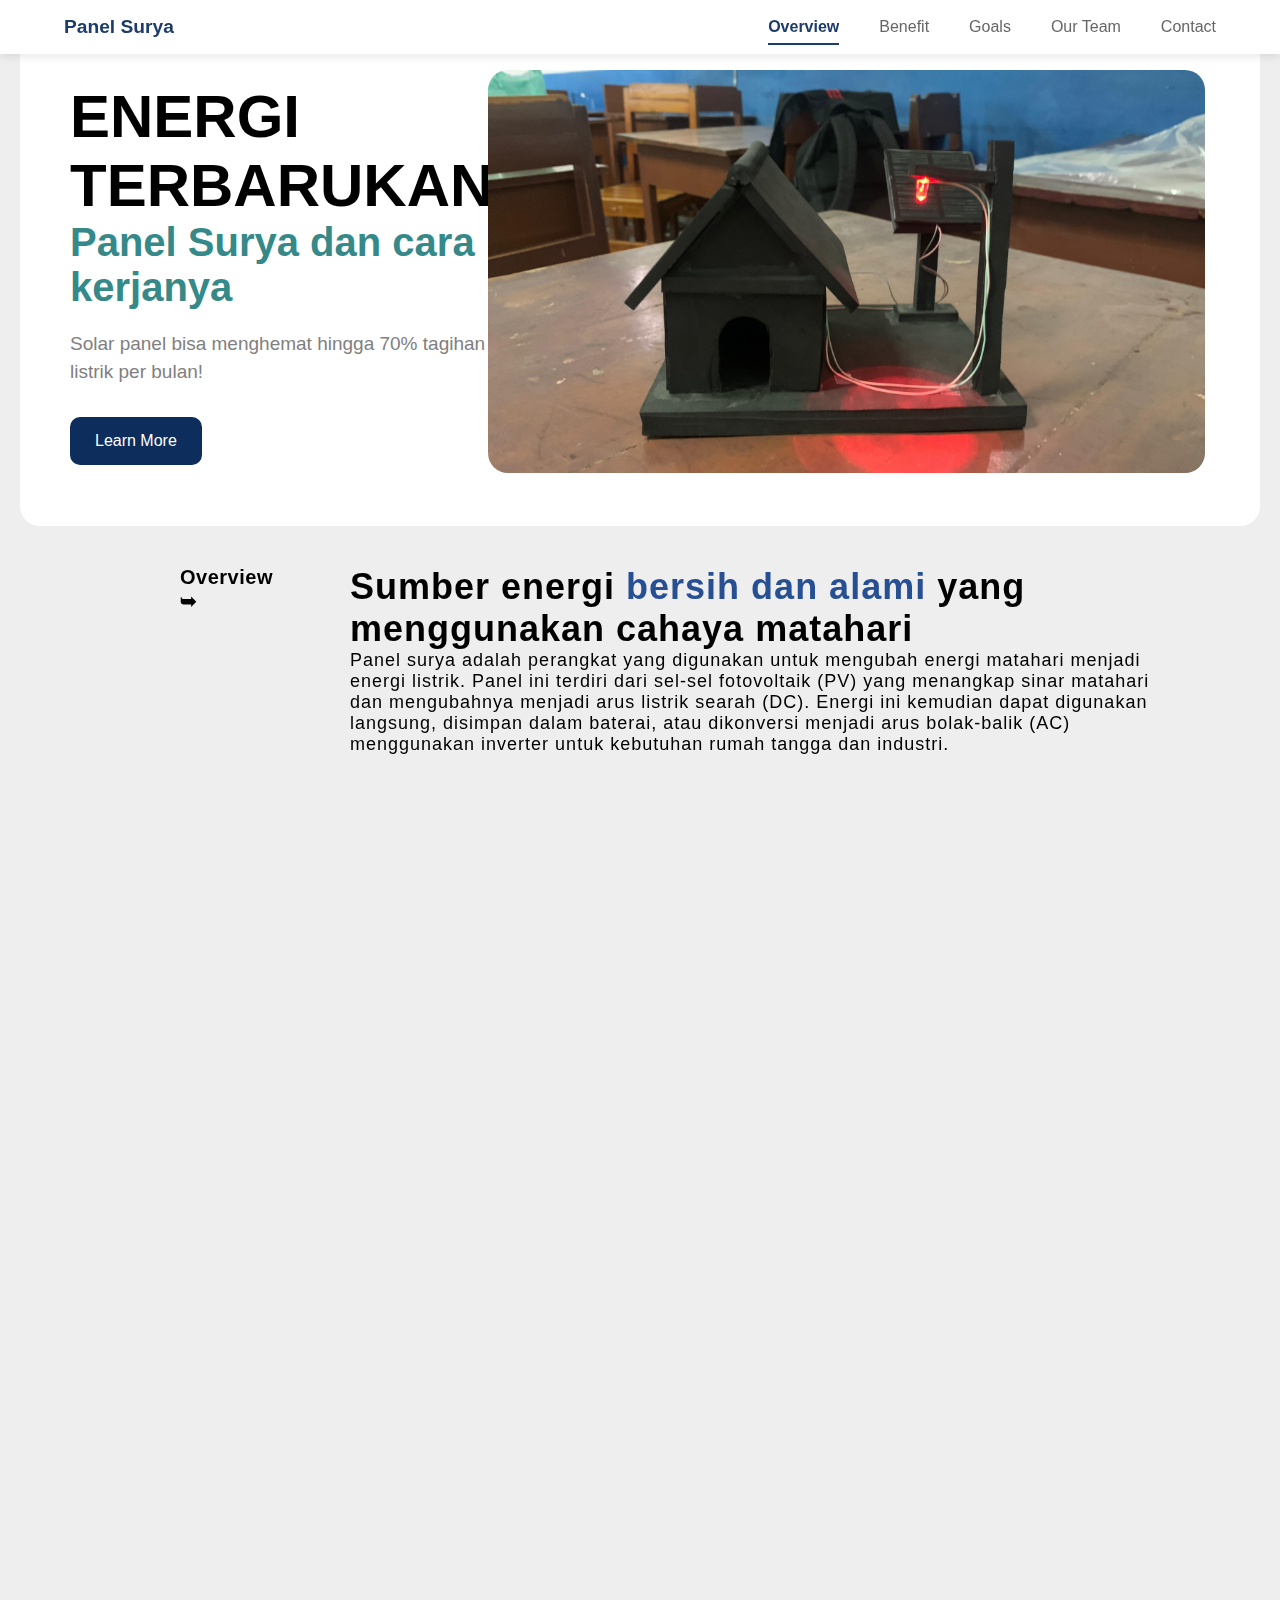
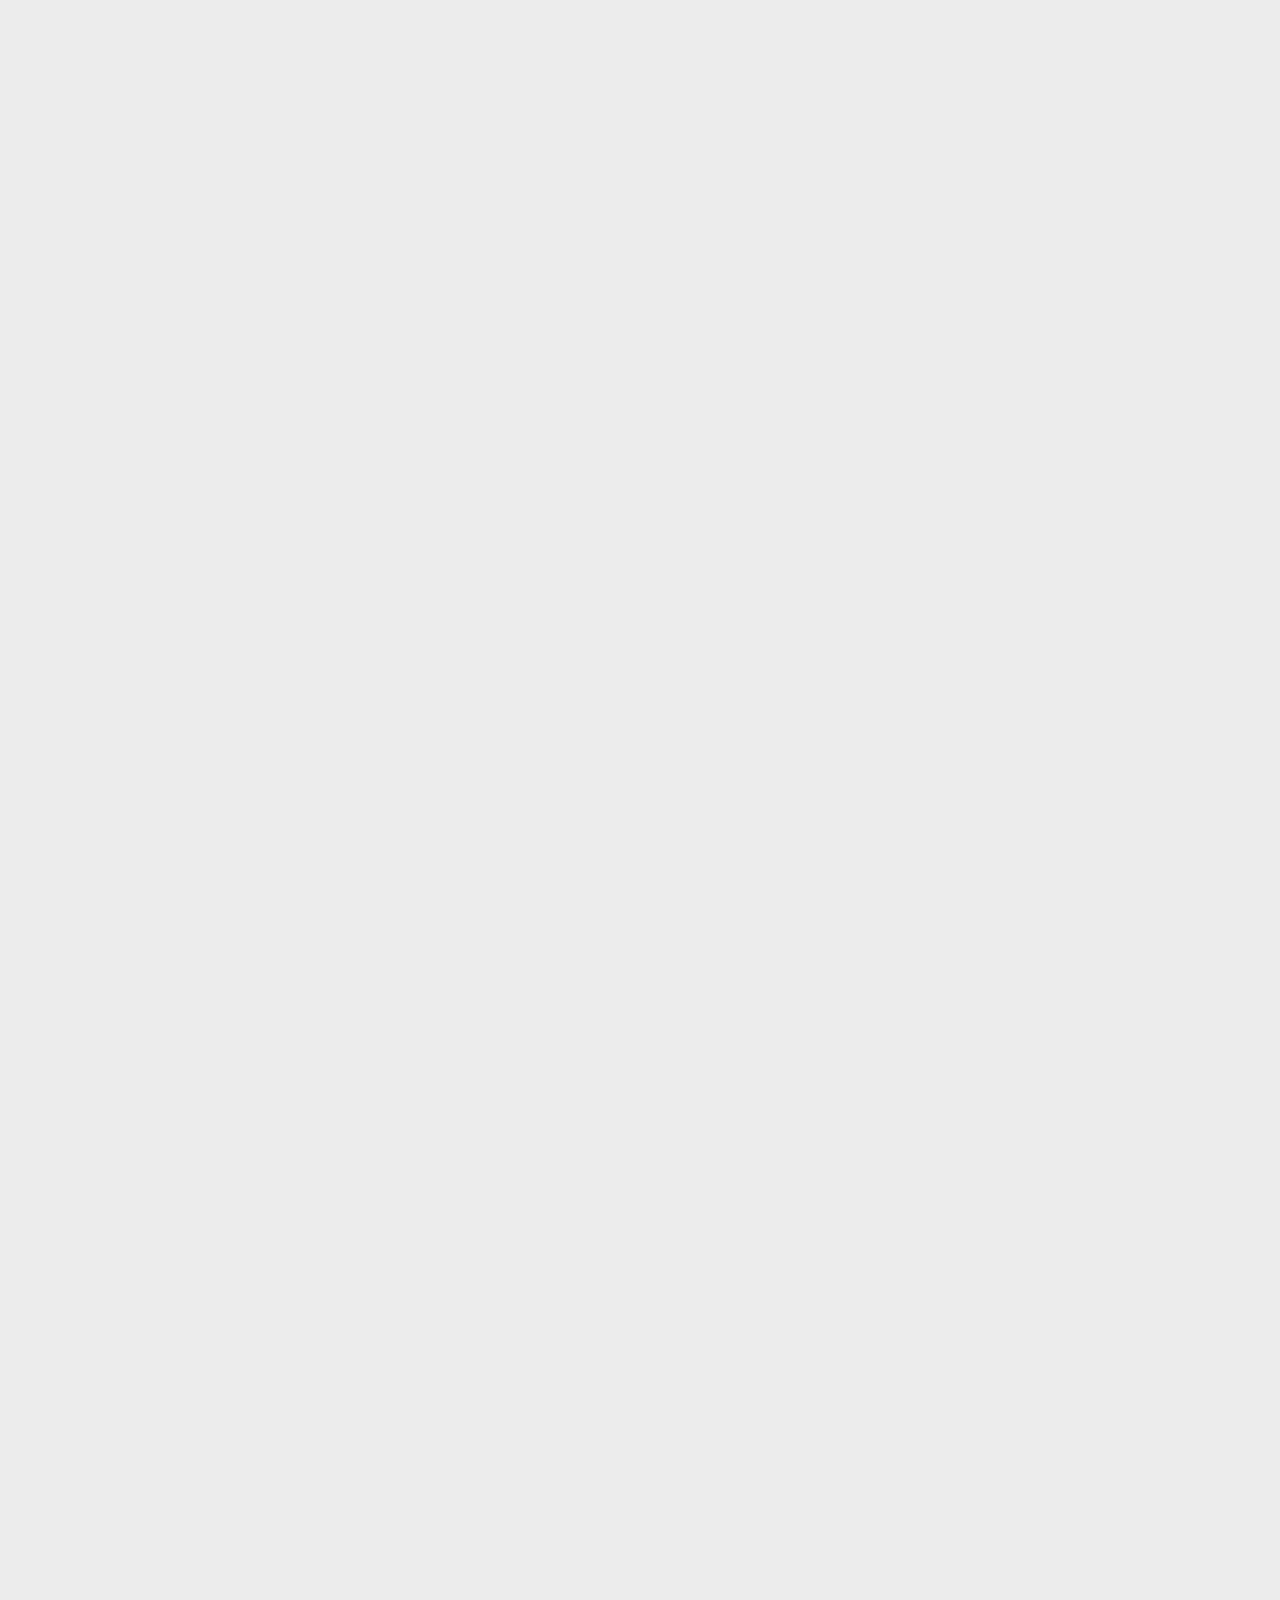
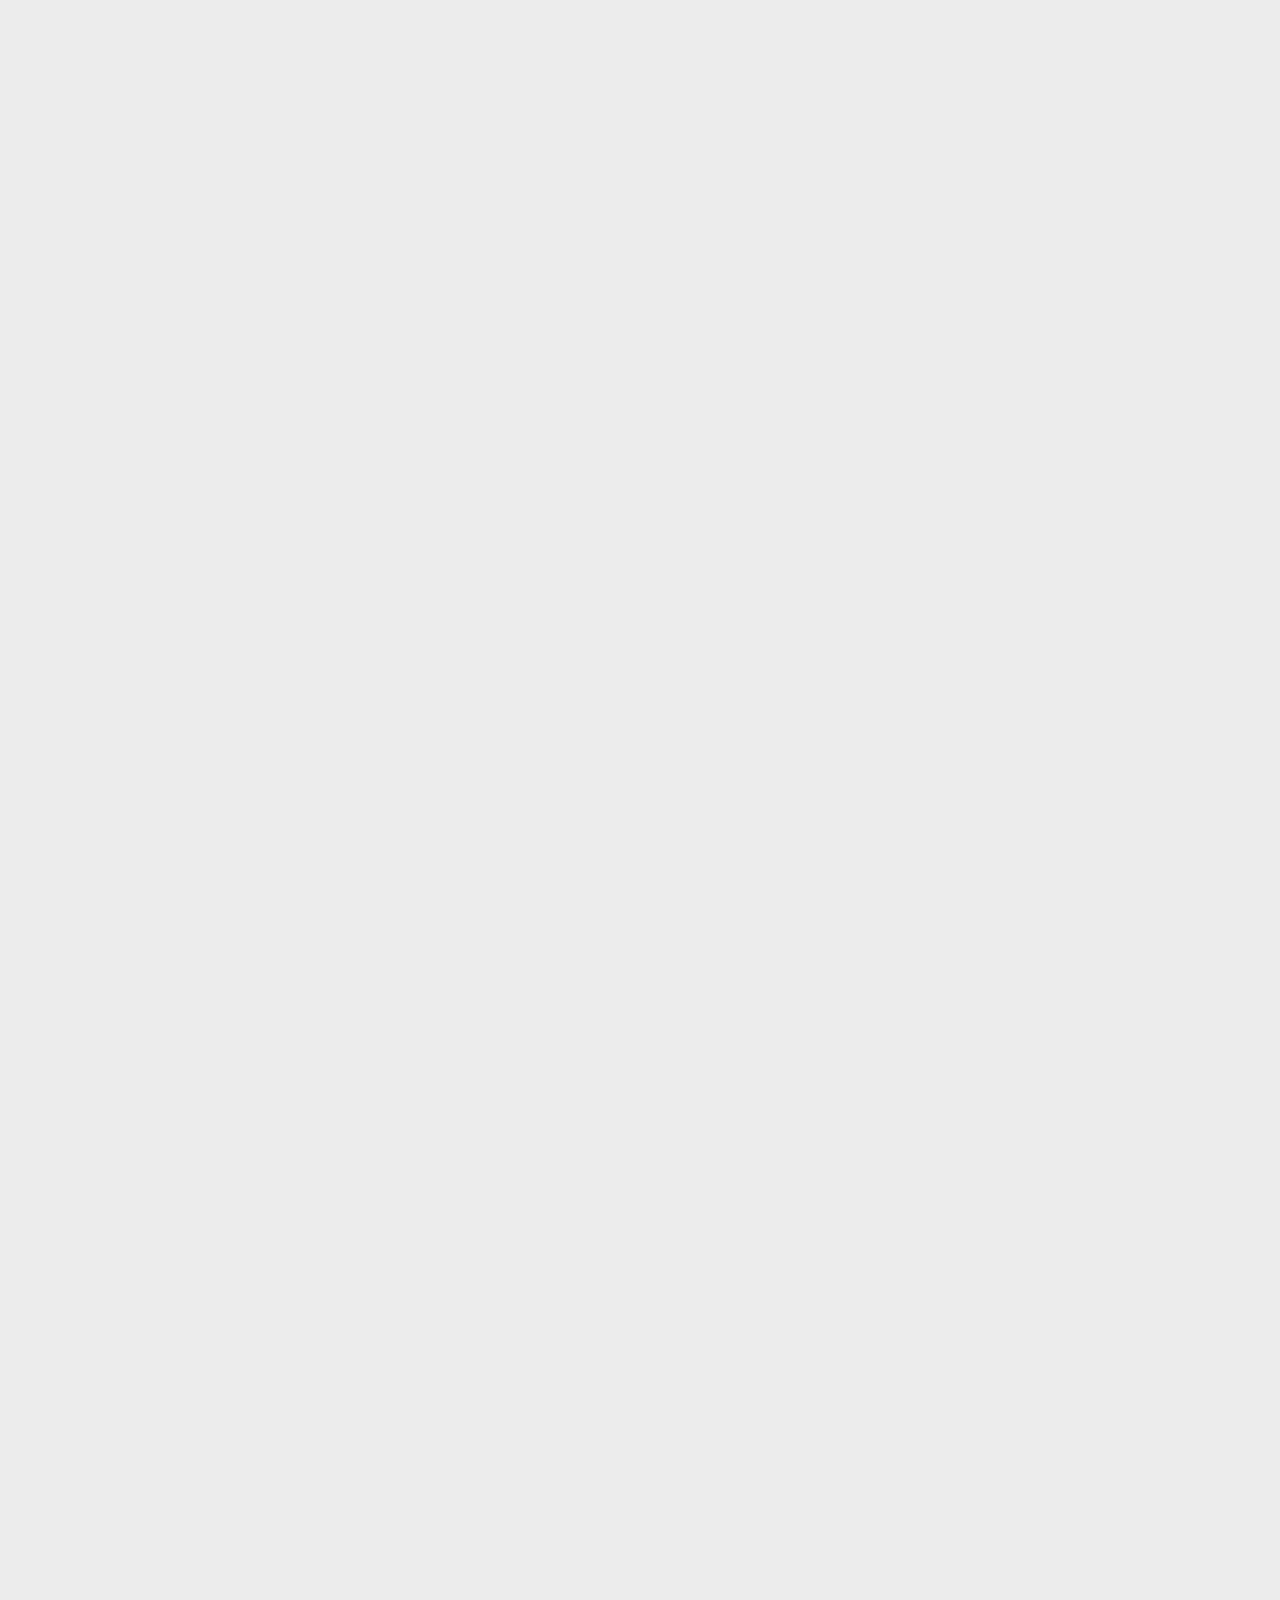
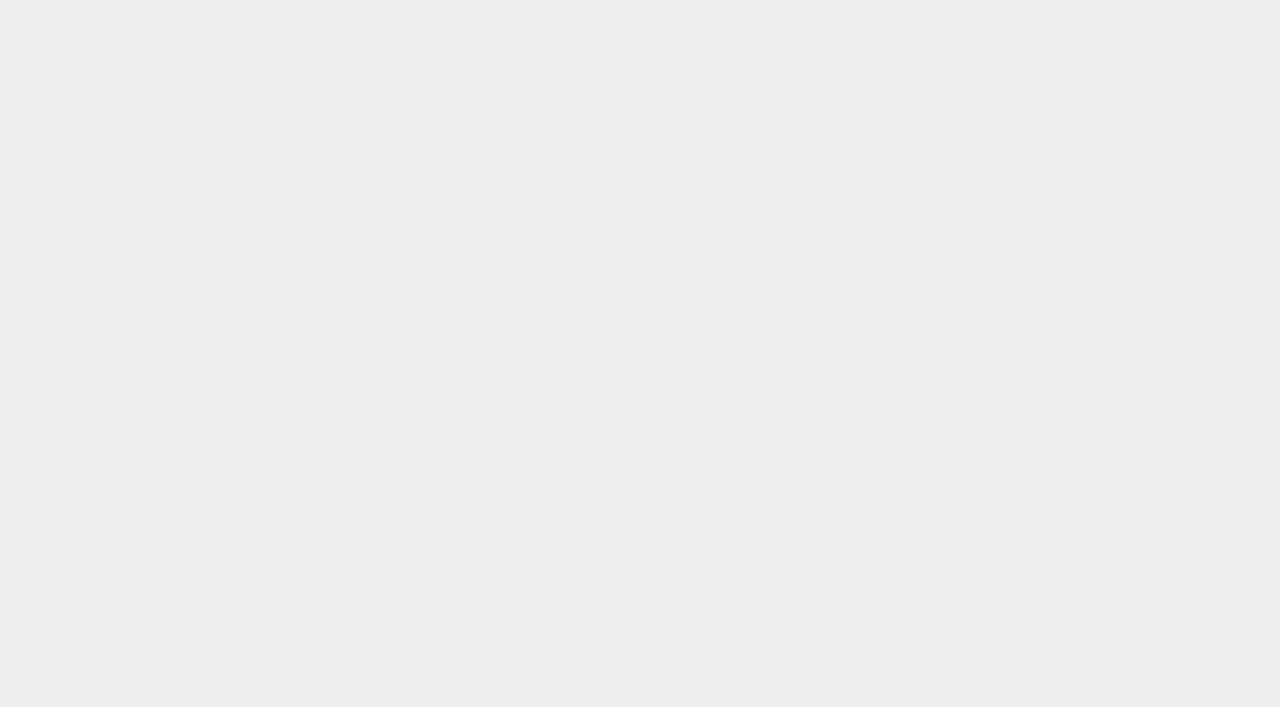
<file: index.html>
<!DOCTYPE html>
<html lang="en">
<head>
    <meta charset="UTF-8">
    <title>Kuliah</title>
    <link rel="stylesheet" href="style.css">
    <link rel="stylesheet" href="styles2.css">
    <link rel="stylesheet" href="https://cdn.jsdelivr.net/npm/swiper@11/swiper-bundle.min.css" />
    <link rel="stylesheet" href="https://cdn.jsdelivr.net/npm/bootstrap-icons/font/bootstrap-icons.css" />
  </head>
<body>
  <div class="hero-fade"></div>
  <nav class="navbar">
      <div class="logo">Panel Surya</div>
      <ul class="nav-links">
          <li class="active"><a href="#overview">Overview</a></li>
          <li><a href="#benefit">Benefit</a></li>
          <li><a href="#goals">Goals</a></li>
          <li><a href="#team">Our Team</a></li>
          <li><a href="#contact">Contact</a></li>
      </ul>
      <div class="menu-icon">☰</div>
  </nav>
    <section class="hero fade" id="hero">
        <div class="hero-text">
            <h1>ENERGI TERBARUKAN</h1>
            <h2>Panel Surya dan cara kerjanya</h2>
            <p>Solar panel bisa menghemat hingga 70% tagihan listrik per bulan!</p>
            <a href="learn.html">
                <button>Learn More</button>
            </a>
        </div>
        <div class="hero-image" data-tilt>
          <img src="d1e01598-2ad8-4a92-a1aa-7f56740e9d84.jpg" alt="">
        </div>

        
    </section>
    <section class="Overview fade" id="overview">
      <div class="overview-container">
        <div class="sidebar">
          <p class="section-title">Overview ➥</p>
        </div>
        <div class="description">
          <h1>
            Sumber energi <span class="highlight">bersih dan alami</span> yang menggunakan cahaya matahari
          </h1>
          <p>
            Panel surya adalah perangkat yang digunakan untuk mengubah energi matahari menjadi energi listrik. Panel ini
            terdiri dari sel-sel fotovoltaik (PV) yang menangkap sinar matahari dan mengubahnya menjadi arus listrik searah (DC).
            Energi ini kemudian dapat digunakan langsung, disimpan dalam baterai, atau dikonversi menjadi arus bolak-balik (AC)
            menggunakan inverter untuk kebutuhan rumah tangga dan industri.
          </p>
          </div>
        </div>
      </div>
    </section>
    <h1 class="arrow-text fade">Click "Watch on Youtube"</h1>
<div class="arrow-container fade">
  <div class="arrow-down"></div>

</div>
<section class="video fade">
  <div class="video-container">
    <iframe
      width="100%"
      height="500"
      src="https://www.youtube.com/embed/U0t9C6HiWms?autoplay=0&mute=0&controls=1"
      title="YouTube video player"
      frameborder="0"
      allow="accelerometer; autoplay; clipboard-write; encrypted-media; gyroscope; picture-in-picture; web-share"
      allowfullscreen>
    </iframe>
  </div>
</section>
    <div class="swiper mySwiper fade">
      <div class="swiper-wrapper">
        <div class="swiper-slide">
          <img src="4.jpg" />
        </div>
        <div class="swiper-slide">
          <img src="3.jpg" />
        </div>
        <div class="swiper-slide">
          <img src="5.jpg" />
        </div>  
      </div>
      <div class="swiper-pagination"></div>
    </div>
    
    <section class="image-left fade" id="benefit">
      <div class="goals-container">
      <div class="goals">
        <div class="desc">
          <h1>Manfaat <span class="goals-highlight">Panel Surya</span> Sebagai Sumber Energi ⤵</h1>
          <h1>1. Ramah Lingkungan <span class="goals-txt">tidak menghasilkan emisi gas rumah kaca dikanrenakan menggunakan sumber energi terbarukan (matahari)</span></h1>
          <h1>2. Hemat Listrik <span class="goals-txt">bisa mengurangi tagihan listrik secara besar dan bisa lebih menjadi investasi dalam waktu panjang </span></h1>
          <h1>3.<span class="sumber-highlight">  Sumber Terbarukan </span> <span class="goals-txt">sumber energi panel surya (matahari) tersedia setiap pagi hari dan tidak akan habis</span></h1>
          <h1>4. Praktis dan Mudah Dipakai <span class="goals-txt">mudah dipasang dan digunakan. Cocok untuk daerah yang terpencil dan tidak ada PLN</span></h1>
          <h1>5. Perawatan Rendah <span class="goals-txt"> panel surya hanya perlu dibersihkan secara kala dan juga tidak memiliki bagian yang bergerak jadi minim kerusakan</span></h1>
        </div>
       
      </div>
    </div>
    </section>
    <section class="motive fade" id="goals">
      <div class="motive-container">
        <div class="motive-text">
          <h1>Kenapa kita memilih Panel Surya?</h1>
          <p>1. Mendorong Pemanfaatan Energi Terbarukan <span class="motive-txt">Kami ingin mengangkat pentingnya penggunaan energi alternatif yang ramah lingkungan sebagai solusi dari krisis energi dan pemanasan global.</span></p>
          <p> <span class="sumber-highlight">2. Mengurangi Ketergantungan pada Listrik Konvensional </span><span class="motive-txt">Panel surya dapat menjadi sumber energi mandiri, terutama di daerah yang sulit dijangkau oleh listrik PLN.</span></p>
          <p>3. Meningkatkan Kesadaran Lingkungan <span class="motive-txt">Dengan memilih panel surya, kami ingin mengedukasi masyarakat tentang pentingnya menjaga lingkungan melalui penggunaan energi bersih.</span></p>
          <p><span class="sumber-highlight">4.Relevansi dengan Masa Depan Energi </span> <span class="motive-txt">Panel surya adalah bagian dari solusi energi masa depan yang berkelanjutan, sehingga penting untuk dipahami sejak sekarang.</span></p>
          <p>5. Potensi Ekonomis Jangka Panjang <span class="motive-txt">Teknologi ini tidak hanya ramah lingkungan, tetapi juga berpotensi menghemat biaya listrik dalam jangka panjang. </span></p>
        </div>
      </div>
    </section>
    <section class="team fade" id="team">
      <div class="team-container">
        <h2 class="team-title">Meet the team</h2>
        <div class="team-grid">
            <div class="team-member">
                <img src="77.jpg" alt="Team Member 1">
                <h3>Clarisa Rossmeylinda Putri</h3>
                <p>XI DKV 2</p>
            </div>
            <div class="team-member">
                <img src="33.jpg" alt="Team Member 2">
                <h3>Yaya Matsuo</h3>
                <p>XI DKV 2</p>
            </div>
            <div class="team-member">
                <img src="44.jpg" alt="Team Member 3">
                <h3>Ni Putu Noella Janustya Arindini</h3>
                <p>XI DKV 1</p>
            </div>
            <div class="team-member">
                <img src="88.jpg" alt="Team Member 4">
                <h3>Achmad Syaifullah</h3>
                <p>XI DKV 1</p>
            </div>
            <div class="team-member">
                <img src="66.jpg" alt="Team Member 5">
                <h3>Nabila Nur Rahmalia</h3>
                <p>XI DKV 1</p>
            </div>
            <div class="team-member">
                <img src="22.jpeg" alt="Team Member 6">
                <h3>Ida Bagus Made Adi Jati Pramana</h3>
                <p>XI TKJT</p>
            </div>
            <div class="team-member">
                <img src="11.jpg" alt="Team Member 7">
                <h3>I Gusti Rai Paundrakarna</h3>
                <p>XI TKJT</p>
            </div>
            <div class="team-member">
                <img src="55.jpg" alt="Team Member 8">
                <h3>Wahyu Hidayatullah Pratama Putra</h3>
                <p>XI PPLG 1</p>
            </div>
            <div class="team-member">
                <img src="00.jpg" alt="Team Member 9">
                <h3>I Kadek Farrel Ananta Wijaya</h3>
                <p>XI PPLG 2</p>
            </div>
        </div>
    </div>
</section>
<section class="contact fade" id="contact">
    <div class="contact-container">
        <div class="contact-content">
            <div class="contact-text">
                <h2>Panel surya akan merubah dunia</h2>
                <p>Yuk beralih ke energi surya! Ramah lingkungan, ramah kantong.</p>
                <button class="read-more">Read More ↓</button>
            </div>
            <div class="contact-form">
                <h2>Berikan saran dan rating terhadap website kita!</h2>
                <form>
                    <input type="text" placeholder="Full Name" required>
                    <input type="tel" placeholder="Phone" required>
                    <input type="email" placeholder="Email" required>
                    <div class="rating">
                        <p>Berikan rating untuk presentasi kita tentang panel surya:</p>
                        <div class="stars">
                            <input type="radio" id="star5" name="rating" value="5">
                            <label for="star5">★</label>
                            <input type="radio" id="star4" name="rating" value="4">
                            <label for="star4">★</label>
                            <input type="radio" id="star3" name="rating" value="3">
                            <label for="star3">★</label>
                            <input type="radio" id="star2" name="rating" value="2">
                            <label for="star2">★</label>
                            <input type="radio" id="star1" name="rating" value="1">
                            <label for="star1">★</label>
                        </div>
                    </div>
                    <textarea placeholder="Brief Description of Requirements"></textarea>
                    <button type="submit" class="submit-btn">Request A Call Back →</button> 
                </form>
            </div>
        </div>
    </div>
</section>



    <script src="https://cdn.jsdelivr.net/npm/swiper@11/swiper-bundle.min.js"></script>
    <script>
      var swiper = new Swiper(".mySwiper", {
        effect: "coverflow",
        grabCursor: true,
        centeredSlides: true,
        slidesPerView: "auto",
        coverflowEffect: {
          rotate: 50,
          stretch: 0,
          depth: 100,
          modifier: 1,
          slideShadows: true,
        },
        pagination: {
          el: ".swiper-pagination",
        },
      });
    </script>
    <script type="text/javascript" src="vanilla-tilt.js"></script>
    <script src="fade.js"></script>
    <script>
        document.querySelectorAll('a[href^="#"]').forEach(anchor => {
            anchor.addEventListener('click', function (e) {
                e.preventDefault();
                const target = document.querySelector(this.getAttribute('href'));
                if (target) {
                    target.scrollIntoView({
                        behavior: 'smooth',
                        block: 'start'
                    });
                }
            });
        });
    

    window.addEventListener('scroll', () => {
        let current = '';
        
        sections.forEach(section => {
            const sectionTop = section.offsetTop;
            const sectionHeight = section.clientHeight;
            if (pageYOffset >= sectionTop - 150) {
                current = section.getAttribute('id');
            }
        });

        navLinks.forEach(li => {
            li.classList.remove('active');
            if (li.querySelector('a').getAttribute('href').slice(1) === current) {
                li.classList.add('active');
            }
        });
    });
</script>
<script>
    const menuIcon = document.querySelector('.menu-icon');
    const navLinks = document.querySelector('.nav-links');

    menuIcon.addEventListener('click', () => {
        navLinks.classList.toggle('active');
    });
</script>
</body>

</html>
</file>
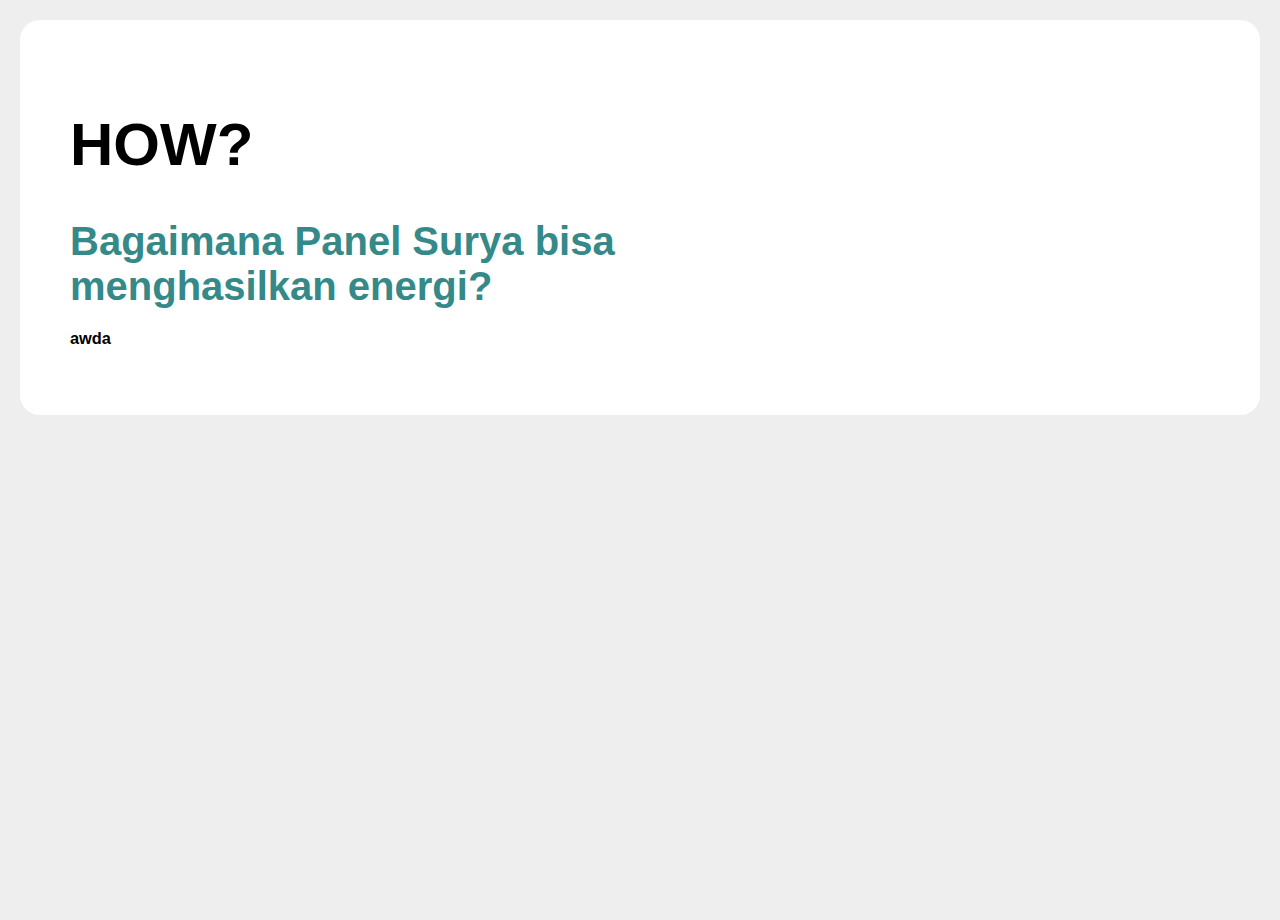
<file: learn.html>
<!DOCTYPE html>
<html lang="en">
<head>
    <meta charset="UTF-8">
    <meta name="viewport" content="width=device-width, initial-scale=1.0">
    <title>Cara Kerja Panel Surya</title>
    <link rel="stylesheet" href="style.css">
</head>
<body>
    <header>
        <section class="hero">
            <div class="hero-text">
                <h1>HOW?</h1>
                <h2>Bagaimana Panel Surya bisa menghasilkan energi?</h2>
                <h3>awda</h3>
            </div>
        </section>
        
    </header>
    
    
</body>
</html>
</file>
<file: style.css>
.contact {
    background: linear-gradient(135deg, #1d3c6b, #274f94);
    padding: 80px 0;
    margin-top: 20px;
    min-height: 100vh;
    color: white;
    position: relative;
    overflow: hidden;
}

.contact::before {
    content: '';
    position: absolute;
    bottom: -50px;
    left: 0;
    width: 100%;
    height: 100px;
    background: white;
    transform: skewY(-3deg);
}

.contact-container {
    max-width: 1200px;
    margin: 0 auto;
    padding: 0 20px;
    position: relative;
}

.contact-content {
    display: flex;
    gap: 50px;
    align-items: center;
}

.contact-text {
    flex: 1;
}

.contact-text h2 {
    font-size: 42px;
    margin-bottom: 20px;
    line-height: 1.2;
}

.contact-text p {
    font-size: 16px;
    margin-bottom: 30px;
    opacity: 0.9;
}

.read-more {
    background: transparent;
    border: 2px solid white;
    color: white;
    padding: 12px 24px;
    border-radius: 5px;
    cursor: pointer;
    transition: all 0.3s ease;
}

.read-more:hover {
    background: white;
    color: #1d3c6b;
}

.contact-form {
    flex: 1;
    background: white;
    padding: 40px;
    border-radius: 10px;
    box-shadow: 0 10px 30px rgba(0,0,0,0.1);
}

.contact-form h2 {
    color: #1d3c6b;
    margin-bottom: 30px;
    font-size: 28px;
}

.form-group {
    margin-bottom: 20px;
}

.contact-form input,
.contact-form textarea {
    width: 100%;
    padding: 12px;
    border: 1px solid #ddd;
    border-radius: 5px;
    font-size: 16px;
    transition: border-color 0.3s ease;
}

.contact-form textarea {
    height: 120px;
    resize: none;
}

.contact-form input:focus,
.contact-form textarea:focus {
    outline: none;
    border-color: #1d3c6b;
}

.submit-btn {
    background: #1d3c6b;
    color: white;
    padding: 15px 30px;
    border: none;
    border-radius: 25px;
    cursor: pointer;
    font-size: 16px;
    transition: background 0.3s ease;
    width: 100%;
}

.submit-btn:hover {
    background: #274f94;
}

/* Responsive Design */
@media (max-width: 1024px) {
    .hero {
        flex-direction: column;
        padding: 30px;
    }

    .hero-text {
        max-width: 100%;
        text-align: center;
        margin-bottom: 30px;
    }

    .hero-text h1 {
        max-width: 100%;
        font-size: 40px;
    }

    .hero-text h2 {
        font-size: 30px;
    }

    .overview-container {
        flex-direction: column;
        padding: 20px;
    }

    .sidebar {
        width: 100%;
        margin-bottom: 20px;
    }

    .description {
        margin-left: 0;
        max-width: 100%;
    }

    .goals-container {
        flex-direction: column;
        align-items: center;
    }

    .goals {
        margin-left: 0;
        margin-top: 30px;
        padding: 0 20px;
    }
}

@media (max-width: 768px) {
    .navbar {
        padding: 15px;
    }

    .nav-links {
        display: none;
        position: absolute;
        top: 70px;
        left: 0;
        width: 100%;
        background: white;
        flex-direction: column;
        padding: 20px 0;
        box-shadow: 0 2px 5px rgba(0,0,0,0.1);
    }

    .nav-links.active {
        display: flex;
    }

    .nav-links li {
        margin: 10px 0;
    }

    .menu-icon {
        display: block;
    }

    .hero-text h1 {
        font-size: 32px;
    }

    .hero-text h2 {
        font-size: 24px;
    }

    .team-grid {
        grid-template-columns: 1fr;
        gap: 20px;
    }

    .contact-content {
        flex-direction: column;
    }

    .contact-text, .contact-form {
        width: 100%;
        padding: 20px;
    }
}

@media (max-width: 480px) {
    .hero-text h1 {
        font-size: 28px;
    }

    .hero-text h2 {
        font-size: 20px;
    }

    .section-title {
        margin-left: 0;
        text-align: center;
    }

    .goals h1 {
        font-size: 24px;
    }

    .motive-text h1 {
        font-size: 24px;
    }

    .contact-text h2 {
        font-size: 24px;
    }
}
.nav-link a:hover {
    color: #f0a500;
}

.home-link   {
    margin-left: 10%;
}

.about-link {
    margin-left: auto;
}

.Services-link {
    margin-left: auto;
}
.Contact-link {
    margin-left: auto;
}
/* MENU ICON */
.menu-icon{
    display: none;
    font-size: 24px;
}

/* HERO */
.hero  {
    display: flex;
    align-items: center;
    justify-items: space-between;
    padding: 50px;
    margin: 20px;
    background: white;
    border-radius: 20px;
}

.hero-text {
    max-width: 50%;

}

.hero-text h1 {
    max-width: 50%;
    color: rgb(0, 0, 0);
    font-size: 60px;
}

.hero-text h2 {
color: rgb(53, 137, 137);
font-size: 40px;
margin-bottom: 20px;
}

.hero-text p{
    color: gray;
    font-size: 19px;
    margin-bottom: 30px;
    line-height: 1.5;
}

.hero-text button{
    background-color: #0d2d5c;
    color: white;
    border: none;
    padding: 15px 25px;
    border-radius: 10px;
    font-size: 16px;
    cursor: pointer;
    transition: background 0.3s;
}

.hero-text button:hover {
    background-color: #274f94;

}

.hero-image img{
    width: 100%;
    height: auto;
    border-radius: 20px;
    margin-left: -5px;
    
}


.Overview {
    padding-top: 100px; 
    margin-top: -80px; 
    display: flex;
    align-items: flex-start;
}

.sidebar{
    width: 150px;
    
}


.section-title{
    margin-left: 180px;
    font-weight: bold;
    font-size: 20px;
    margin-bottom: 20px;
    letter-spacing: 0.5px;
}

.h1{
    font-size: 2rem;
    font-weight: 800;
    
}
.highlight{
    color: #274f94;
}
.description{
    margin-left: 200px;
    max-width: 800px;
    font-size: 18px;
    letter-spacing: 1px;
    margin-bottom: 80px;
}

.overview-container {
    max-width: 100%;
    display: flex;
    align-items: flex-start;
    
  }

  .goals{
    margin-top: 10%;
    margin-left: 20%;
  }
    .solar-image{
        width: 10px;
        flex: 1;
        background-image: url(https://encrypted-tbn0.gstatic.com/images?q=tbn:ANd9GcQj3HxP-FvO5Md4ovNSSzI86E5CoYtZgbH98Q&s);
        background-size: cover;
        background-position: center;
    }
    html,
    body {
      position: relative;
      height: 100%;
    }

    body {
      background: #eee;
      font-family: Helvetica Neue, Helvetica, Arial, sans-serif;
      font-size: 14px;
      color: #000;
      margin: 0;
      padding: 0;
    }

    .swiper {
    width: 100%;
    padding: 50px 0;
}

.swiper-wrapper {
    align-items: center;
}

.swiper-slide {
    width: 100px;
    height: auto;
    display: flex;
    justify-content: center;
    align-items: center;
}

.swiper-slide img {
    width: 10%;
    height: auto;
    object-fit: cover;
    border-radius: 10px;
}
  
    .features {
        display: flex;
        justify-content: space-around;
        padding: 60px 20px;
        background-color: #f9f9f9;
        text-align: center;
      }
      
      .feature {
        flex: 1;
        max-width: 250px;
        margin: 0 15px;
      }
      
      .feature i {
        font-size: 40px;
        color: #007bff;
        margin-bottom: 15px;
        display: block;
      }
      
      .feature h3 {
        color: #1d3c6b;
        margin-bottom: 10px;
        font-weight: bold;
      }
      
      .feature p {
        font-size: 14px;
        line-height: 1.6;
      }
/* Navbar Styles */
.navbar {
    position: fixed;
    top: 0;
    left: 0;
    width: 100%;
    background: #ffffff;
    padding: 1rem 5%;
    box-shadow: 0 2px 10px rgba(0, 0, 0, 0.1);
    display: flex;
    justify-content: space-between;
    align-items: center;
    z-index: 1000;
}

.logo {
    font-size: 1.2rem;
    font-weight: 600;
    color: #1d3c6b;
    text-decoration: none;
}

.nav-links {
    display: flex;
    list-style: none;
    gap: 2.5rem;
    margin-left: auto;
    position: relative;
}

.nav-links li a {
    color: #666;
    text-decoration: none;
    font-size: 1rem;
    font-weight: 500;
    padding: 0.5rem 0;
    position: relative;
    transition: color 0.3s ease;
}

.nav-links li a::after {
    content: '';
    position: absolute;
    bottom: -2px;
    left: 0;
    width: 0;
    height: 2px;
    background: #1d3c6b;
    transition: width 0.3s ease;
}

.nav-links li.active a::after {
    width: 100%;
}

.nav-links li a:hover {
    color: #1d3c6b;
}

.nav-links li a:hover::after {
    width: 100%;
}

.nav-links li.active a {
    color: #1d3c6b;
    font-weight: 600;
}

.nav-links li.active a::after {
    width: 100%;
}

.menu-icon {
    display: none;
    font-size: 1.5rem;
    cursor: pointer;
    color: #1d3c6b;
}

/* Responsive Design */
@media (max-width: 768px) {
    .nav-links {
        display: none;
        position: absolute;
        top: 100%;
        left: 0;
        width: 100%;
        background: #ffffff;
        padding: 1rem 0;
        flex-direction: column;
        align-items: center;
        gap: 1rem;
        box-shadow: 0 2px 10px rgba(0, 0, 0, 0.1);
    }

    .nav-links.active {
        display: flex;
    }

    .menu-icon {
        display: block;
    }
}
    .image-left{
      width: 50%;
      height: auto;
    }

    /* Goals Section */
    .goals-container{
      display: flex;
      align-items: flex-start;
      gap: 50px;
      max-width: 1200px;
      margin: 0 auto;
      
    }
    .image-left img{
      width: 80%;
      height: auto;
      object-fit: cover;
    }
  .goals{
    flex: 1;
    padding-right: 50px;
  }
  .goals h1{
    font-size: 20px;
    color: #000;
    margin-bottom: 15px;
    font-weight: 800;
    letter-spacing: 0.1px;
  }
  .goals p{
    font-size: 15px;
    color: #000;
    line-height: 1.6;
    margin-bottom: 20px;
    letter-spacing: 0.5px;
  }
.image-left {
    width: 100%;
    padding: 50px;
    background: #fff;
}

.goals-container {
    display: flex;
    align-items: flex-start;
    gap: 50px;
    max-width: 1200px;
    margin: 0 auto;
}

.image-left img {
    width: 40%;
    height: auto;
    object-fit: cover;
    margin-top: 100px;
}

.goals {
    flex: 1;
    padding-right: 20px;
    max-width: 60%;
}

.goals h1 {
    font-size: 18px;
    font-family: 'Inter', sans-serif;
    color: #000;
    margin-bottom: 15px;
    font-weight: 800;
    letter-spacing: 0.1px;
}

.goals p {
  font-size: 15px;
  font-family: 'Inter', sans-serif;
  color: #000;
  line-height: 1.6;
  margin-bottom: 20px;
  letter-spacing: 0.5px;
}
  
.goals-highlight {
  color: #274f94;
  font-weight: 100%;
}

.goals-txt{
  font-size: 10px;
  font-weight: 20%;
  color: #000;
  line-height: 1.6;
  margin-bottom: 20px;
  letter-spacing: 0.5px;
}

.sumber-highlight{
  color: #274f94;
}



/* Motive Section */
.motive {
  padding: 80px 0;

}
.motive-container {
  max-width: 1200px;
  margin: 0 auto;
  padding: 0 20px;
}
.motive-text {
  text-align: left;
}
.motive-text h1 {
  font-size: 32px;
  color: #274f94;
  margin-bottom: 20px;
  font-weight: 800;
}
.motive-text p {
  font-size: 24px;
  letter-spacing: 0.3px;
  font-weight: 800;
}
.motive-txt{
  font-size: 14px;
}
.fade{
  opacity: 0; 
  transform: translateY(50px);
  transition: opacity 0.8s ease-out, transform 0.8s ease-out; 
}

.fade.visible{
  opacity: 1; 
  transform: translateY(0); 
}

/* team section */
.team {
    padding: 80px 0;
    background: #fff;
}

.team-container {
    max-width: 1200px;
    margin: 0 auto;
    padding: 0 20px;
}

.team-title {
    text-align: center;
    font-size: 32px;
    color: #1d3c6b;
    margin-bottom: 50px;
}

.team-grid {
    display: grid;
    grid-template-columns: repeat(3, 1fr);
    gap: 40px;
    justify-items: center;
    max-width: 1200px;
    margin: 0 auto;
    padding: 0 20px;
}

.team-member {
    text-align: center;
    max-width: 300px;
    padding: 20px;
    transition: transform 0.3s ease;
}

.team-member:hover {
    transform: translateY(-5px);
}

.team-member img {
    width: 250px;
    height: 250px;
    border-radius: 50%;
    object-fit: cover;
    margin-bottom: 20px;
    box-shadow: 0 4px 10px rgba(0,0,0,0.1);
}

.team-member h3 {
    font-size: 20px;
    color: #1d3c6b;
    margin-bottom: 8px;
    font-weight: 600;
}

.team-member p {
    font-size: 16px;
    color: #666;
    line-height: 1.4;
}

/* Responsive Design */
@media (max-width: 992px) {
    .team-grid {
        grid-template-columns: repeat(2, 1fr);
    }
}

@media (max-width: 576px) {
    .team-grid {
        grid-template-columns: 1fr;
    }

    .team-member img {
        width: 200px;
        height: 200px;
    }

    .team-member h3 {
        font-size: 18px;
    }

    .team-member p {
        font-size: 14px;
    }
}
.nav-link a:hover {
    color: #f0a500;
}

.home-link   {
    margin-left: 10%;
}

.about-link {
    margin-left: auto;
}

.Services-link {
    margin-left: auto;
}
.Contact-link {
    margin-left: auto;
}
/* MENU ICON */
.menu-icon{
    display: none;
    font-size: 24px;
}

/* HERO */
.hero  {
    display: flex;
    align-items: center;
    justify-items: space-between;
    padding: 50px;
    margin: 20px;
    background: white;
    border-radius: 20px;
}

.hero-text {
    max-width: 50%;

}

.hero-text h1 {
    max-width: 50%;
    color: rgb(0, 0, 0);
    font-size: 60px;
}

.hero-text h2 {
color: rgb(53, 137, 137);
font-size: 40px;
margin-bottom: 20px;
}

.hero-text p{
    color: gray;
    font-size: 19px;
    margin-bottom: 30px;
    line-height: 1.5;
}

.hero-text button{
    background-color: #0d2d5c;
    color: white;
    border: none;
    padding: 15px 25px;
    border-radius: 10px;
    font-size: 16px;
    cursor: pointer;
    transition: background 0.3s;
}

.hero-text button:hover {
    background-color: #274f94;

}

.hero-image img{
    width: 100%;
    height: auto;
    border-radius: 20px;
    margin-left: -5px;
    
}


.Overview {
    padding-top: 100px; 
    margin-top: -80px; 
    display: flex;
    align-items: flex-start;
}

.sidebar{
    width: 150px;
    
}


.section-title{
    margin-left: 180px;
    font-weight: bold;
    font-size: 20px;
    margin-bottom: 20px;
    letter-spacing: 0.5px;
}

.h1{
    font-size: 2rem;
    font-weight: 800;
    
}
.highlight{
    color: #274f94;
}
.description{
    margin-left: 200px;
    max-width: 800px;
    font-size: 18px;
    letter-spacing: 1px;
    margin-bottom: 80px;
}

.overview-container {
    max-width: 100%;
    display: flex;
    align-items: flex-start;
    
  }

  .goals{
    margin-top: 10%;
    margin-left: 20%;
  }
    .solar-image{
        width: 10px;
        flex: 1;
        background-image: url(https://encrypted-tbn0.gstatic.com/images?q=tbn:ANd9GcQj3HxP-FvO5Md4ovNSSzI86E5CoYtZgbH98Q&s);
        background-size: cover;
        background-position: center;
    }
    html,
    body {
      position: relative;
      height: 100%;
    }

    body {
      background: #eee;
      font-family: Helvetica Neue, Helvetica, Arial, sans-serif;
      font-size: 14px;
      color: #000;
      margin: 0;
      padding: 0;
    }

    .swiper {
    width: 100%;
    max-width: 1200px;
    margin: 0 auto;
    padding: 50px 0;
}

.swiper-wrapper {
    align-items: center;
}

.swiper-slide {
    width: 200px;
    height: 200px;
    display: flex;
    justify-content: center;
    align-items: center;
}

.swiper-slide img {
    width: 100%;
    height: 100%;
    object-fit: cover;
    border-radius: 10px;
}
  
    .features {
        display: flex;
        justify-content: space-around;
        padding: 60px 20px;
        background-color: #f9f9f9;
        text-align: center;
      }
      
      .feature {
        flex: 1;
        max-width: 250px;
        margin: 0 15px;
      }
      
      .feature i {
        font-size: 40px;
        color: #007bff;
        margin-bottom: 15px;
        display: block;
      }
      
      .feature h3 {
        color: #1d3c6b;
        margin-bottom: 10px;
        font-weight: bold;
      }
      
      .feature p {
        font-size: 14px;
        line-height: 1.6;
      }
/* Navbar Styles */
.navbar {
    position: fixed;
    top: 0;
    left: 0;
    width: 100%;
    background: #ffffff;
    padding: 1rem 5%;
    box-shadow: 0 2px 10px rgba(0, 0, 0, 0.1);
    display: flex;
    justify-content: space-between;
    align-items: center;
    z-index: 1000;
}

.logo {
    font-size: 1.2rem;
    font-weight: 600;
    color: #1d3c6b;
    text-decoration: none;
}

.nav-links {
    display: flex;
    list-style: none;
    gap: 2.5rem;
    margin-left: auto;
    position: relative;
}

.nav-links li a {
    color: #666;
    text-decoration: none;
    font-size: 1rem;
    font-weight: 500;
    padding: 0.5rem 0;
    position: relative;
    transition: color 0.3s ease;
}

.nav-links li a::after {
    content: '';
    position: absolute;
    bottom: -2px;
    left: 0;
    width: 0;
    height: 2px;
    background: #1d3c6b;
    transition: width 0.3s ease;
}

.nav-links li.active a::after {
    width: 100%;
}

.nav-links li a:hover {
    color: #1d3c6b;
}

.nav-links li a:hover::after {
    width: 100%;
}

.nav-links li.active a {
    color: #1d3c6b;
    font-weight: 600;
}

.nav-links li.active a::after {
    width: 100%;
}

.menu-icon {
    display: none;
    font-size: 1.5rem;
    cursor: pointer;
    color: #1d3c6b;
}

/* Responsive Design */
@media (max-width: 768px) {
    .nav-links {
        display: none;
        position: absolute;
        top: 100%;
        left: 0;
        width: 100%;
        background: #ffffff;
        padding: 1rem 0;
        flex-direction: column;
        align-items: center;
        gap: 1rem;
        box-shadow: 0 2px 10px rgba(0, 0, 0, 0.1);
    }

    .nav-links.active {
        display: flex;
    }

    .menu-icon {
        display: block;
    }
}
    .image-left{
      width: 50%;
      height: auto;
    }

    /* Goals Section */
    .goals-container{
      display: flex;
      align-items: flex-start;
      gap: 50px;
      max-width: 1200px;
      margin: 0 auto;
      
    }
    .image-left img{
      width: 80%;
      height: auto;
      object-fit: cover;
    }
  .goals{
    flex: 1;
    padding-right: 50px;
  }
  .goals h1{
    font-size: 20px;
    color: #000;
    margin-bottom: 15px;
    font-weight: 800;
    letter-spacing: 0.1px;
  }
  .goals p{
    font-size: 15px;
    color: #000;
    line-height: 1.6;
    margin-bottom: 20px;
    letter-spacing: 0.5px;
  }
.image-left {
    width: 100%;
    padding: 50px;
    background: #fff;
}

.goals-container {
    display: flex;
    align-items: flex-start;
    gap: 50px;
    max-width: 1200px;
    margin: 0 auto;
}

.image-left img {
    width: 40%;
    height: auto;
    object-fit: cover;
    margin-top: 100px;
}

.goals {
    flex: 1;
    padding-right: 20px;
    max-width: 60%;
}

.goals h1 {
    font-size: 18px;
    font-family: 'Inter', sans-serif;
    color: #000;
    margin-bottom: 15px;
    font-weight: 800;
    letter-spacing: 0.1px;
}

.goals p {
  font-size: 15px;
  font-family: 'Inter', sans-serif;
  color: #000;
  line-height: 1.6;
  margin-bottom: 20px;
  letter-spacing: 0.5px;
}
  
.goals-highlight {
  color: #274f94;
  font-weight: 100%;
}

.goals-txt{
  font-size: 10px;
  font-weight: 20%;
  color: #000;
  line-height: 1.6;
  margin-bottom: 20px;
  letter-spacing: 0.5px;
}

.sumber-highlight{
  color: #274f94;
}



/* Motive Section */
.motive {
  padding: 80px 0;

}
.motive-container {
  max-width: 1200px;
  margin: 0 auto;
  padding: 0 20px;
}
.motive-text {
  text-align: left;
}
.motive-text h1 {
  font-size: 32px;
  color: #274f94;
  margin-bottom: 20px;
  font-weight: 800;
}
.motive-text p {
  font-size: 24px;
  letter-spacing: 0.3px;
  font-weight: 800;
}
.motive-txt{
  font-size: 14px;
}
.fade{
  opacity: 0; 
  transform: translateY(50px);
  transition: opacity 0.8s ease-out, transform 0.8s ease-out; 
}

.fade.visible{
  opacity: 1; 
  transform: translateY(0); 
}

/* team section */
.team {
    padding: 80px 0;
    background: #fff;
}

.team-container {
    max-width: 1200px;
    margin: 0 auto;
    padding: 0 20px;
}

.team-title {
    text-align: center;
    font-size: 32px;
    color: #1d3c6b;
    margin-bottom: 50px;
}

.team-grid {
    display: grid;
    grid-template-columns: repeat(3, 1fr);
    gap: 40px;
    justify-items: center;
    max-width: 1200px;
    margin: 0 auto;
    padding: 0 20px;
}

.team-member {
    text-align: center;
    max-width: 300px;
    padding: 20px;
    transition: transform 0.3s ease;
}

.team-member:hover {
    transform: translateY(-5px);
}

.team-member img {
    width: 250px;
    height: 250px;
    border-radius: 50%;
    object-fit: cover;
    margin-bottom: 20px;
    box-shadow: 0 4px 10px rgba(0,0,0,0.1);
}

.team-member h3 {
    font-size: 20px;
    color: #1d3c6b;
    margin-bottom: 8px;
    font-weight: 600;
}

.team-member p {
    font-size: 16px;
    color: #666;
    line-height: 1.4;
}

/* Responsive Design */
@media (max-width: 992px) {
    .team-grid {
        grid-template-columns: repeat(2, 1fr);
    }
}

@media (max-width: 576px) {
    .team-grid {
        grid-template-columns: 1fr;
    }

    .team-member img {
        width: 200px;
        height: 200px;
    }

    .team-member h3 {
        font-size: 18px;
    }

    .team-member p {
        font-size: 14px;
    }
}
.nav-link a:hover {
    color: #f0a500;
}

.home-link   {
    margin-left: 10%;
}

.about-link {
    margin-left: auto;
}

.Services-link {
    margin-left: auto;
}
.Contact-link {
    margin-left: auto;
}
/* MENU ICON */
.menu-icon{
    display: none;
    font-size: 24px;
}

/* HERO */
.hero  {
    display: flex;
    align-items: center;
    justify-items: space-between;
    padding: 50px;
    margin: 20px;
    background: white;
    border-radius: 20px;
}

.hero-text {
    max-width: 50%;

}

.hero-text h1 {
    max-width: 50%;
    color: rgb(0, 0, 0);
    font-size: 60px;
}

.hero-text h2 {
color: rgb(53, 137, 137);
font-size: 40px;
margin-bottom: 20px;
}

.hero-text p{
    color: gray;
    font-size: 19px;
    margin-bottom: 30px;
    line-height: 1.5;
}

.hero-text button{
    background-color: #0d2d5c;
    color: white;
    border: none;
    padding: 15px 25px;
    border-radius: 10px;
    font-size: 16px;
    cursor: pointer;
    transition: background 0.3s;
}

.hero-text button:hover {
    background-color: #274f94;

}

.hero-image img{
    width: 100%;
    height: auto;
    border-radius: 20px;
    margin-left: -5px;
    
}


.Overview {
    padding-top: 100px; 
    margin-top: -80px; 
    display: flex;
    align-items: flex-start;
}

.sidebar{
    width: 150px;
    
}


.section-title{
    margin-left: 180px;
    font-weight: bold;
    font-size: 20px;
    margin-bottom: 20px;
    letter-spacing: 0.5px;
}

.h1{
    font-size: 2rem;
    font-weight: 800;
    
}
.highlight{
    color: #274f94;
}
.description{
    margin-left: 200px;
    max-width: 800px;
    font-size: 18px;
    letter-spacing: 1px;
    margin-bottom: 80px;
}

.overview-container {
    max-width: 100%;
    display: flex;
    align-items: flex-start;
    
  }

  .goals{
    margin-top: 10%;
    margin-left: 20%;
  }
    .solar-image{
        width: 10px;
        flex: 1;
        background-image: url(https://encrypted-tbn0.gstatic.com/images?q=tbn:ANd9GcQj3HxP-FvO5Md4ovNSSzI86E5CoYtZgbH98Q&s);
        background-size: cover;
        background-position: center;
    }
    html,
    body {
      position: relative;
      height: 100%;
    }

    body {
      background: #eee;
      font-family: Helvetica Neue, Helvetica, Arial, sans-serif;
      font-size: 14px;
      color: #000;
      margin: 0;
      padding: 0;
    }

    .swiper {
    width: 100%;
    max-width: 1200px;
    margin: 0 auto;
    padding: 50px 0;
}

.swiper-wrapper {
    align-items: center;
}

.swiper-slide {
    width: 150px;
    height: 150px;
    display: flex;
    justify-content: center;
    align-items: center;
}

.swiper-slide img {
    width: 100%;
    height: 100%;
    object-fit: cover;
    border-radius: 10px;
}
  
    .features {
        display: flex;
        justify-content: space-around;
        padding: 60px 20px;
        background-color: #f9f9f9;
        text-align: center;
      }
      
      .feature {
        flex: 1;
        max-width: 250px;
        margin: 0 15px;
      }
      
      .feature i {
        font-size: 40px;
        color: #007bff;
        margin-bottom: 15px;
        display: block;
      }
      
      .feature h3 {
        color: #1d3c6b;
        margin-bottom: 10px;
        font-weight: bold;
      }
      
      .feature p {
        font-size: 14px;
        line-height: 1.6;
      }
/* Navbar Styles */
.navbar {
    position: fixed;
    top: 0;
    left: 0;
    width: 100%;
    background: #ffffff;
    padding: 1rem 5%;
    box-shadow: 0 2px 10px rgba(0, 0, 0, 0.1);
    display: flex;
    justify-content: space-between;
    align-items: center;
    z-index: 1000;
}

.logo {
    font-size: 1.2rem;
    font-weight: 600;
    color: #1d3c6b;
    text-decoration: none;
}

.nav-links {
    display: flex;
    list-style: none;
    gap: 2.5rem;
    margin-left: auto;
    position: relative;
}

.nav-links li a {
    color: #666;
    text-decoration: none;
    font-size: 1rem;
    font-weight: 500;
    padding: 0.5rem 0;
    position: relative;
    transition: color 0.3s ease;
}

.nav-links li a::after {
    content: '';
    position: absolute;
    bottom: -2px;
    left: 0;
    width: 0;
    height: 2px;
    background: #1d3c6b;
    transition: width 0.3s ease;
}

.nav-links li.active a::after {
    width: 100%;
}

.nav-links li a:hover {
    color: #1d3c6b;
}

.nav-links li a:hover::after {
    width: 100%;
}

.nav-links li.active a {
    color: #1d3c6b;
    font-weight: 600;
}

.nav-links li.active a::after {
    width: 100%;
}

.menu-icon {
    display: none;
    font-size: 1.5rem;
    cursor: pointer;
    color: #1d3c6b;
}

/* Responsive Design */
@media (max-width: 768px) {
    .nav-links {
        display: none;
        position: absolute;
        top: 100%;
        left: 0;
        width: 100%;
        background: #ffffff;
        padding: 1rem 0;
        flex-direction: column;
        align-items: center;
        gap: 1rem;
        box-shadow: 0 2px 10px rgba(0, 0, 0, 0.1);
    }

    .nav-links.active {
        display: flex;
    }

    .menu-icon {
        display: block;
    }
}
    .image-left{
      width: 50%;
      height: auto;
    }

    /* Goals Section */
    .goals-container{
      display: flex;
      align-items: flex-start;
      gap: 50px;
      max-width: 1200px;
      margin: 0 auto;
      
    }
    .image-left img{
      width: 80%;
      height: auto;
      object-fit: cover;
    }
  .goals{
    flex: 1;
    padding-right: 50px;
  }
  .goals h1{
    font-size: 20px;
    color: #000;
    margin-bottom: 15px;
    font-weight: 800;
    letter-spacing: 0.1px;
  }
  .goals p{
    font-size: 15px;
    color: #000;
    line-height: 1.6;
    margin-bottom: 20px;
    letter-spacing: 0.5px;
  }
.image-left {
    width: 100%;
    padding: 50px;
    background: #fff;
}

.goals-container {
    display: flex;
    align-items: flex-start;
    gap: 50px;
    max-width: 1200px;
    margin: 0 auto;
}

.image-left img {
    width: 40%;
    height: auto;
    object-fit: cover;
    margin-top: 100px;
}

.goals {
    flex: 1;
    padding-right: 20px;
    max-width: 60%;
}

.goals h1 {
    font-size: 18px;
    font-family: 'Inter', sans-serif;
    color: #000;
    margin-bottom: 15px;
    font-weight: 800;
    letter-spacing: 0.1px;
}

.goals p {
  font-size: 15px;
  font-family: 'Inter', sans-serif;
  color: #000;
  line-height: 1.6;
  margin-bottom: 20px;
  letter-spacing: 0.5px;
}
  
.goals-highlight {
  color: #274f94;
  font-weight: 100%;
}

.goals-txt{
  font-size: 10px;
  font-weight: 20%;
  color: #000;
  line-height: 1.6;
  margin-bottom: 20px;
  letter-spacing: 0.5px;
}

.sumber-highlight{
  color: #274f94;
}



/* Motive Section */
.motive {
  padding: 80px 0;

}
.motive-container {
  max-width: 1200px;
  margin: 0 auto;
  padding: 0 20px;
}
.motive-text {
  text-align: left;
}
.motive-text h1 {
  font-size: 32px;
  color: #274f94;
  margin-bottom: 20px;
  font-weight: 800;
}
.motive-text p {
  font-size: 24px;
  letter-spacing: 0.3px;
  font-weight: 800;
}
.motive-txt{
  font-size: 14px;
}
.fade{
  opacity: 0; 
  transform: translateY(50px);
  transition: opacity 0.8s ease-out, transform 0.8s ease-out; 
}

.fade.visible{
  opacity: 1; 
  transform: translateY(0); 
}

/* team section */
.team {
    padding: 80px 0;
    background: #fff;
}

.team-container {
    max-width: 1200px;
    margin: 0 auto;
    padding: 0 20px;
}

.team-title {
    text-align: center;
    font-size: 32px;
    color: #1d3c6b;
    margin-bottom: 50px;
}

.team-grid {
    display: grid;
    grid-template-columns: repeat(3, 1fr);
    gap: 40px;
    justify-items: center;
    max-width: 1200px;
    margin: 0 auto;
    padding: 0 20px;
}

.team-member {
    text-align: center;
    max-width: 300px;
    padding: 20px;
    transition: transform 0.3s ease;
}

.team-member:hover {
    transform: translateY(-5px);
}

.team-member img {
    width: 250px;
    height: 250px;
    border-radius: 50%;
    object-fit: cover;
    margin-bottom: 20px;
    box-shadow: 0 4px 10px rgba(0,0,0,0.1);
}

.team-member h3 {
    font-size: 20px;
    color: #1d3c6b;
    margin-bottom: 8px;
    font-weight: 600;
}

.team-member p {
    font-size: 16px;
    color: #666;
    line-height: 1.4;
}

/* Responsive Design */
@media (max-width: 992px) {
    .team-grid {
        grid-template-columns: repeat(2, 1fr);
    }
}

@media (max-width: 576px) {
    .team-grid {
        grid-template-columns: 1fr;
    }

    .team-member img {
        width: 200px;
        height: 200px;
    }

    .team-member h3 {
        font-size: 18px;
    }

    .team-member p {
        font-size: 14px;
    }
}
.nav-link a:hover {
    color: #f0a500;
}

.home-link   {
    margin-left: 10%;
}

.about-link {
    margin-left: auto;
}

.Services-link {
    margin-left: auto;
}
.Contact-link {
    margin-left: auto;
}
/* MENU ICON */
.menu-icon{
    display: none;
    font-size: 24px;
}

/* HERO */
.hero  {
    display: flex;
    align-items: center;
    justify-items: space-between;
    padding: 50px;
    margin: 20px;
    background: white;
    border-radius: 20px;
}

.hero-text {
    max-width: 50%;

}

.hero-text h1 {
    max-width: 50%;
    color: rgb(0, 0, 0);
    font-size: 60px;
}

.hero-text h2 {
color: rgb(53, 137, 137);
font-size: 40px;
margin-bottom: 20px;
}

.hero-text p{
    color: gray;
    font-size: 19px;
    margin-bottom: 30px;
    line-height: 1.5;
}

.hero-text button{
    background-color: #0d2d5c;
    color: white;
    border: none;
    padding: 15px 25px;
    border-radius: 10px;
    font-size: 16px;
    cursor: pointer;
    transition: background 0.3s;
}

.hero-text button:hover {
    background-color: #274f94;

}

.hero-image img{
    width: 100%;
    height: auto;
    border-radius: 20px;
    margin-left: -5px;
    
}


.Overview {
    padding-top: 100px; 
    margin-top: -80px; 
    display: flex;
    align-items: flex-start;
}

.sidebar{
    width: 150px;
    
}


.section-title{
    margin-left: 180px;
    font-weight: bold;
    font-size: 20px;
    margin-bottom: 20px;
    letter-spacing: 0.5px;
}

.h1{
    font-size: 2rem;
    font-weight: 800;
    
}
.highlight{
    color: #274f94;
}
.description{
    margin-left: 200px;
    max-width: 800px;
    font-size: 18px;
    letter-spacing: 1px;
    margin-bottom: 80px;
}

.overview-container {
    max-width: 100%;
    display: flex;
    align-items: flex-start;
    
  }

  .goals{
    margin-top: 10%;
    margin-left: 20%;
  }
    .solar-image{
        width: 10px;
        flex: 1;
        background-image: url(https://encrypted-tbn0.gstatic.com/images?q=tbn:ANd9GcQj3HxP-FvO5Md4ovNSSzI86E5CoYtZgbH98Q&s);
        background-size: cover;
        background-position: center;
    }
    html,
    body {
      position: relative;
      height: 100%;
    }

    body {
      background: #eee;
      font-family: Helvetica Neue, Helvetica, Arial, sans-serif;
      font-size: 14px;
      color: #000;
      margin: 0;
      padding: 0;
    }

    .swiper {
    width: 100%;
    max-width: 1200px;
    margin: 0 auto;
    padding: 50px 0;
}

.swiper-wrapper {
    align-items: center;
}

.swiper-slide {
    width: 150px;
    height: 150px;
    display: flex;
    justify-content: center;
    align-items: center;
}

.swiper-slide img {
    width: 100%;
    height: 100%;
    object-fit: cover;
    border-radius: 10px;
}
  
    .features {
        display: flex;
        justify-content: space-around;
        padding: 60px 20px;
        background-color: #f9f9f9;
        text-align: center;
      }
      
      .feature {
        flex: 1;
        max-width: 250px;
        margin: 0 15px;
      }
      
      .feature i {
        font-size: 40px;
        color: #007bff;
        margin-bottom: 15px;
        display: block;
      }
      
      .feature h3 {
        color: #1d3c6b;
        margin-bottom: 10px;
        font-weight: bold;
      }
      
      .feature p {
        font-size: 14px;
        line-height: 1.6;
      }
/* Navbar Styles */
.navbar {
    position: fixed;
    top: 0;
    left: 0;
    width: 100%;
    background: #ffffff;
    padding: 1rem 5%;
    box-shadow: 0 2px 10px rgba(0, 0, 0, 0.1);
    display: flex;
    justify-content: space-between;
    align-items: center;
    z-index: 1000;
}

.logo {
    font-size: 1.2rem;
    font-weight: 600;
    color: #1d3c6b;
    text-decoration: none;
}

.nav-links {
    display: flex;
    list-style: none;
    gap: 2.5rem;
    margin-left: auto;
    position: relative;
}

.nav-links li a {
    color: #666;
    text-decoration: none;
    font-size: 1rem;
    font-weight: 500;
    padding: 0.5rem 0;
    position: relative;
    transition: color 0.3s ease;
}

.nav-links li a::after {
    content: '';
    position: absolute;
    bottom: -2px;
    left: 0;
    width: 0;
    height: 2px;
    background: #1d3c6b;
    transition: width 0.3s ease;
}

.nav-links li.active a::after {
    width: 100%;
}

.nav-links li a:hover {
    color: #1d3c6b;
}

.nav-links li a:hover::after {
    width: 100%;
}

.nav-links li.active a {
    color: #1d3c6b;
    font-weight: 600;
}

.nav-links li.active a::after {
    width: 100%;
}

.menu-icon {
    display: none;
    font-size: 1.5rem;
    cursor: pointer;
    color: #1d3c6b;
}

/* Responsive Design */
@media (max-width: 768px) {
    .nav-links {
        display: none;
        position: absolute;
        top: 100%;
        left: 0;
        width: 100%;
        background: #ffffff;
        padding: 1rem 0;
        flex-direction: column;
        align-items: center;
        gap: 1rem;
        box-shadow: 0 2px 10px rgba(0, 0, 0, 0.1);
    }

    .nav-links.active {
        display: flex;
    }

    .menu-icon {
        display: block;
    }
}
    .image-left{
      width: 50%;
      height: auto;
    }

    /* Goals Section */
    .goals-container{
      display: flex;
      align-items: flex-start;
      gap: 50px;
      max-width: 1200px;
      margin: 0 auto;
      
    }
    .image-left img{
      width: 80%;
      height: auto;
      object-fit: cover;
    }
  .goals{
    flex: 1;
    padding-right: 50px;
  }
  .goals h1{
    font-size: 20px;
    color: #000;
    margin-bottom: 15px;
    font-weight: 800;
    letter-spacing: 0.1px;
  }
  .goals p{
    font-size: 15px;
    color: #000;
    line-height: 1.6;
    margin-bottom: 20px;
    letter-spacing: 0.5px;
  }
.image-left {
    width: 100%;
    padding: 50px;
    background: #fff;
}

.goals-container {
    display: flex;
    align-items: flex-start;
    gap: 50px;
    max-width: 1200px;
    margin: 0 auto;
}

.image-left img {
    width: 40%;
    height: auto;
    object-fit: cover;
    margin-top: 100px;
}

.goals {
    flex: 1;
    padding-right: 20px;
    max-width: 60%;
}

.goals h1 {
    font-size: 18px;
    font-family: 'Inter', sans-serif;
    color: #000;
    margin-bottom: 15px;
    font-weight: 800;
    letter-spacing: 0.1px;
}

.goals p {
  font-size: 15px;
  font-family: 'Inter', sans-serif;
  color: #000;
  line-height: 1.6;
  margin-bottom: 20px;
  letter-spacing: 0.5px;
}
  
.goals-highlight {
  color: #274f94;
  font-weight: 100%;
}

.goals-txt{
  font-size: 10px;
  font-weight: 20%;
  color: #000;
  line-height: 1.6;
  margin-bottom: 20px;
  letter-spacing: 0.5px;
}

.sumber-highlight{
  color: #274f94;
}



/* Motive Section */
.motive {
  padding: 80px 0;

}
.motive-container {
  max-width: 1200px;
  margin: 0 auto;
  padding: 0 20px;
}
.motive-text {
  text-align: left;
}
.motive-text h1 {
  font-size: 32px;
  color: #274f94;
  margin-bottom: 20px;
  font-weight: 800;
}
.motive-text p {
  font-size: 24px;
  letter-spacing: 0.3px;
  font-weight: 800;
}
.motive-txt{
  font-size: 14px;
}
.fade{
  opacity: 0; 
  transform: translateY(50px);
  transition: opacity 0.8s ease-out, transform 0.8s ease-out; 
}

.fade.visible{
  opacity: 1; 
  transform: translateY(0); 
}

/* team section */
.team {
    padding: 80px 0;
    background: #fff;
}

.team-container {
    max-width: 1200px;
    margin: 0 auto;
    padding: 0 20px;
}

.team-title {
    text-align: center;
    font-size: 32px;
    color: #1d3c6b;
    margin-bottom: 50px;
}

.team-grid {
    display: grid;
    grid-template-columns: repeat(3, 1fr);
    gap: 40px;
    justify-items: center;
    max-width: 1200px;
    margin: 0 auto;
    padding: 0 20px;
}

.team-member {
    text-align: center;
    max-width: 300px;
    padding: 20px;
    transition: transform 0.3s ease;
}

.team-member:hover {
    transform: translateY(-5px);
}

.team-member img {
    width: 250px;
    height: 250px;
    border-radius: 50%;
    object-fit: cover;
    margin-bottom: 20px;
    box-shadow: 0 4px 10px rgba(0,0,0,0.1);
}

.team-member h3 {
    font-size: 20px;
    color: #1d3c6b;
    margin-bottom: 8px;
    font-weight: 600;
}

.team-member p {
    font-size: 16px;
    color: #666;
    line-height: 1.4;
}

/* Responsive Design */
@media (max-width: 992px) {
    .team-grid {
        grid-template-columns: repeat(2, 1fr);
    }
}

@media (max-width: 576px) {
    .team-grid {
        grid-template-columns: 1fr;
    }

    .team-member img {
        width: 200px;
        height: 200px;
    }

    .team-member h3 {
        font-size: 18px;
    }

    .team-member p {
        font-size: 14px;
    }
}
.nav-link a:hover {
    color: #f0a500;
}

.home-link   {
    margin-left: 10%;
}

.about-link {
    margin-left: auto;
}

.Services-link {
    margin-left: auto;
}
.Contact-link {
    margin-left: auto;
}
/* MENU ICON */
.menu-icon{
    display: none;
    font-size: 24px;
}

/* HERO */
.hero  {
    display: flex;
    align-items: center;
    justify-items: space-between;
    padding: 50px;
    margin: 20px;
    background: white;
    border-radius: 20px;
}

.hero-text {
    max-width: 50%;

}

.hero-text h1 {
    max-width: 50%;
    color: rgb(0, 0, 0);
    font-size: 60px;
}

.hero-text h2 {
color: rgb(53, 137, 137);
font-size: 40px;
margin-bottom: 20px;
}

.hero-text p{
    color: gray;
    font-size: 19px;
    margin-bottom: 30px;
    line-height: 1.5;
}

.hero-text button{
    background-color: #0d2d5c;
    color: white;
    border: none;
    padding: 15px 25px;
    border-radius: 10px;
    font-size: 16px;
    cursor: pointer;
    transition: background 0.3s;
}

.hero-text button:hover {
    background-color: #274f94;

}

.hero-image img{
    width: 100%;
    height: auto;
    border-radius: 20px;
    margin-left: -5px;
    
}


.Overview {
    padding-top: 100px; 
    margin-top: -80px; 
    display: flex;
    align-items: flex-start;
}

.sidebar{
    width: 150px;
    
}


.section-title{
    margin-left: 180px;
    font-weight: bold;
    font-size: 20px;
    margin-bottom: 20px;
    letter-spacing: 0.5px;
}

.h1{
    font-size: 2rem;
    font-weight: 800;
    
}
.highlight{
    color: #274f94;
}
.description{
    margin-left: 200px;
    max-width: 800px;
    font-size: 18px;
    letter-spacing: 1px;
    margin-bottom: 80px;
}

.overview-container {
    max-width: 100%;
    display: flex;
    align-items: flex-start;
    
  }

  .goals{
    margin-top: 10%;
    margin-left: 20%;
  }
    .solar-image{
        width: 10px;
        flex: 1;
        background-image: url(https://encrypted-tbn0.gstatic.com/images?q=tbn:ANd9GcQj3HxP-FvO5Md4ovNSSzI86E5CoYtZgbH98Q&s);
        background-size: cover;
        background-position: center;
    }
    html,
    body {
      position: relative;
      height: 100%;
    }

    body {
      background: #eee;
      font-family: Helvetica Neue, Helvetica, Arial, sans-serif;
      font-size: 14px;
      color: #000;
      margin: 0;
      padding: 0;
    }

    .swiper {
    width: 100%;
    max-width: 1200px;
    margin: 0 auto;
    padding: 50px 0;
}

.swiper-wrapper {
    align-items: center;
}

.swiper-slide {
    width: 150px;
    height: 150px;
    display: flex;
    justify-content: center;
    align-items: center;
}

.swiper-slide img {
    width: 100%;
    height: 100%;
    object-fit: cover;
    border-radius: 10px;
}
  
    .features {
        display: flex;
        justify-content: space-around;
        padding: 60px 20px;
        background-color: #f9f9f9;
        text-align: center;
      }
      
      .feature {
        flex: 1;
        max-width: 250px;
        margin: 0 15px;
      }
      
      .feature i {
        font-size: 40px;
        color: #007bff;
        margin-bottom: 15px;
        display: block;
      }
      
      .feature h3 {
        color: #1d3c6b;
        margin-bottom: 10px;
        font-weight: bold;
      }
      
      .feature p {
        font-size: 14px;
        line-height: 1.6;
      }
/* Navbar Styles */
.navbar {
    position: fixed;
    top: 0;
    left: 0;
    width: 100%;
    background: #ffffff;
    padding: 1rem 5%;
    box-shadow: 0 2px 10px rgba(0, 0, 0, 0.1);
    display: flex;
    justify-content: space-between;
    align-items: center;
    z-index: 1000;
}

.logo {
    font-size: 1.2rem;
    font-weight: 600;
    color: #1d3c6b;
    text-decoration: none;
}

.nav-links {
    display: flex;
    list-style: none;
    gap: 2.5rem;
    margin-left: auto;
    position: relative;
}

.nav-links li a {
    color: #666;
    text-decoration: none;
    font-size: 1rem;
    font-weight: 500;
    padding: 0.5rem 0;
    position: relative;
    transition: color 0.3s ease;
}


.rating {
    margin: 20px 0;
}

.rating p {
    color: #666;
    margin-bottom: 10px;
    font-size: 14px;
}

.stars {
    display: flex;
    flex-direction: row-reverse;
    justify-content: flex-end;
}

.stars input {
    display: none;
}

.stars label {
    font-size: 25px;
    color: #ddd;
    cursor: pointer;
    transition: color 0.2s ease;
}

.stars label:hover,
.stars label:hover ~ label,
.stars input:checked ~ label {
    color: #ffd700;
}

.stars input:checked ~ label {
    color: #ffd700;
}
</file>
<file: styles2.css>
/* Base responsive styles */
* {
    box-sizing: border-box;
    margin: 0;
    padding: 0;
}

/* Tablet devices (768px and below) */
@media screen and (max-width: 768px) {
    .navbar {
        padding: 15px 0;
    }

    .nav-links {
        gap: 20px;
    }

    .hero {
        padding: 100px 20px;
    }

    .hero h1 {
        font-size: 2.5rem;
    }

    .hero p {
        font-size: 1rem;
    }

    .goals-container {
        flex-direction: column;
        padding: 40px 20px;
    }

    .image-left img {
        width: 100%;
        max-width: 400px;
        margin: 0 auto 20px;
    }

    .team-grid {
        grid-template-columns: repeat(2, 1fr);
        gap: 20px;
        padding: 20px;
    }

    .contact-form {
        width: 90%;
    }
}

/* Mobile devices (480px and below) */
@media screen and (max-width: 480px) {
    .navbar {
        padding: 10px 0;
    }

    .nav-links {
        gap: 15px;
        font-size: 0.9rem;
    }

    .hero h1 {
        font-size: 2rem;
    }

    .hero p {
        font-size: 0.9rem;
    }

    .team-grid {
        grid-template-columns: 1fr;
    }

    .contact-form {
        width: 100%;
        padding: 20px;
    }

    .btn {
        padding: 8px 16px;
        font-size: 0.9rem;
    }

    section {
        padding: 40px 15px;
    }

    h2 {
        font-size: 1.8rem;
    }

    p {
        font-size: 0.9rem;
        line-height: 1.5;
    }
}

/* Ensure images are responsive */
img {
    max-width: 100%;
    height: auto;
}

/* Ensure containers are responsive */
.container {
    width: 100%;
    max-width: 1200px;
    margin: 0 auto;
    padding: 0 15px;
}
        /* Footer styles */
        .footer-main {
            background-color: #1f2937;
            color: #ffffff;
            padding: 3rem 2rem;
            border-radius: 0.5rem; /* Equivalent to rounded-lg */
        }

        /* Responsive padding for medium screens and up */
        @media (min-width: 768px) {
            .footer-main {
                padding: 3rem 4rem;
            }
        }

        /* Container styles */
        .footer-container {
            max-width: 1280px;
            margin: 0 auto;
            display: grid;
            grid-template-columns: 1fr;
            gap: 2rem;
        }

        /* Responsive grid for medium screens and up */
        @media (min-width: 768px) {
            .footer-container {
                grid-template-columns: repeat(4, 1fr);
            }
        }

        /* Heading styles */
        .footer-heading {
            font-size: 1.25rem; /* text-xl */
            font-weight: 700; /* font-bold */
            margin-bottom: 1rem;
            font-family: 'Montserrat', sans-serif;
        }

        /* Text styles */
        .footer-text {
            font-size: 0.875rem; /* text-sm */
            color: #9ca3af; /* text-gray-400 */
        }

        /* List styles */
        .footer-list {
            list-style: none;
            padding: 0;
            margin: 0;
        }
        
        .footer-list li {
            margin-bottom: 0.5rem; /* space-y-2 */
        }

        /* Link styles */
        .footer-link {
            color: #9ca3af;
            text-decoration: none;
            transition-property: color;
            transition-duration: 300ms;
        }

        .footer-link:hover {
            color: #ffffff;
        }

        /* Social media icons */
        .social-icons {
            display: flex;
            gap: 1rem;
        }

        .social-icons .icon {
            color: #9ca3af;
            font-size: 1.5rem; /* text-2xl */
            transition-property: color;
            transition-duration: 300ms;
        }

        .social-icons .icon:hover {
            color: #ffffff;
        }

        /* Copyright section */
        .copyright {
            border-top: 1px solid #374151;
            margin-top: 2rem;
            padding-top: 1.5rem;
            text-align: center;
            font-size: 0.875rem;
            color: #9ca3af;
        }
</file>
